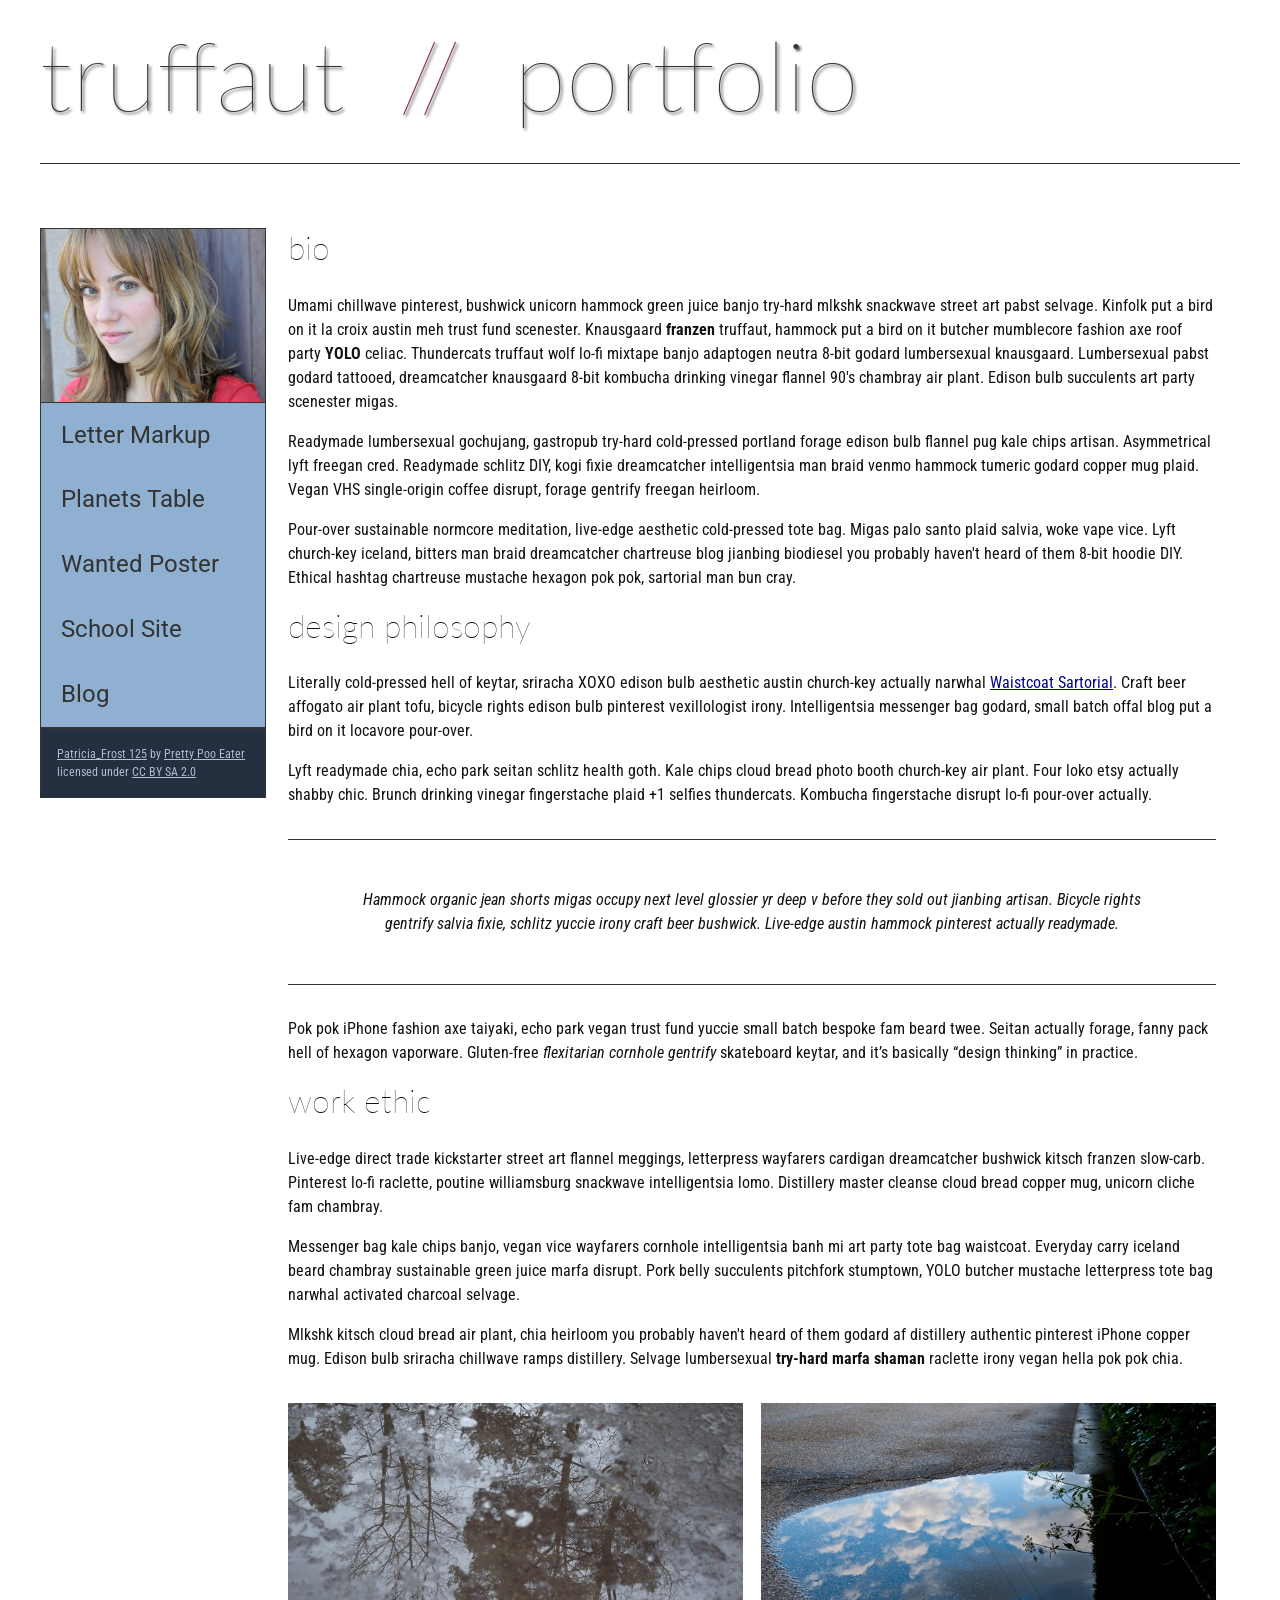
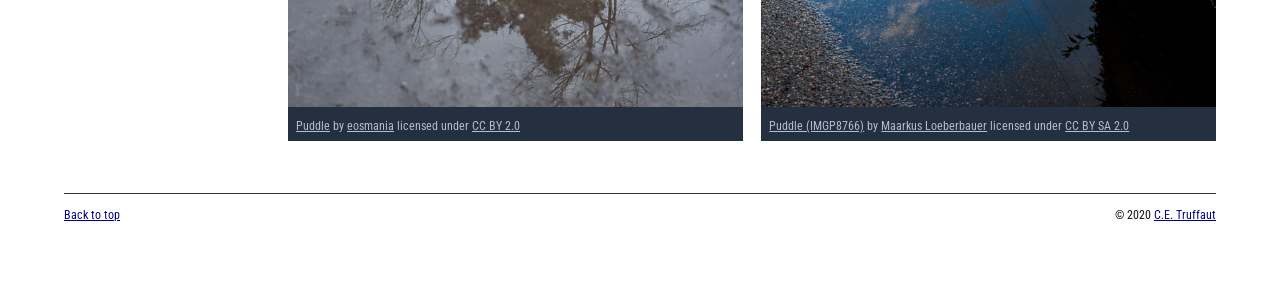
<file: index.html>
<!DOCTYPE html>
<html lang="en">
    <head>
        <meta charset="utf-8">
        <meta name="viewport" content="width=device-width, initial-scale=1.0">
        <meta name="author" content="Hunter Diemert-Truax">
        <title>CE Truffaut | Web Developer</title>
        <link href="css/style.css" rel="stylesheet" type="text/css">
    </head>

    <!-- Add an id attribute with a value of "top" to the opening body tag. -->
    <body id="top">

        <!-- PAGE HEADER -->
        <!-- Wrap the top level heading in a header element -->
        <header>
            <h1>truffaut&nbsp;&nbsp;<span>//</span>&nbsp;&nbsp;portfolio</h1>
        </header>

        <!-- NAVIGATION BAR -->
        <!-- Wrap the unordered list of links in a nav element -->
        <nav>
            <!-- Add the image "patricia-frost-125-edited-medium.jpg" right before the opening <ul> tag of the nav. Don’t forget alt. -->
            <img src="images/patricia-frost-125-edited-medium.jpg" alt="Portrait photo of a person in a circular crop">

            <ul>
                <li><a href="letter-markup">Letter Markup</a></li>
                <li><a href="planets-table">Planets Table</a></li>
                <li><a href="wanted-poster">Wanted Poster</a></li>
                <li><a href="school-site">School Site</a></li>
                <li><a href="blog">Blog</a></li>
            </ul>

            <!-- Before the closing </nav> tag, use a single paragraph element to wrap the image attribution (links and text) below. -->
            <p>
                <a href="https://www.flickr.com/photos/littlelovemonster/2381213105/">Patricia_Frost 125</a> by
                <a href="https://www.flickr.com/photos/littlelovemonster/">Pretty Poo Eater</a> licensed under
                <a href="https://creativecommons.org/licenses/by-sa/2.0/legalcode">CC BY SA 2.0</a>
            </p>
        </nav>

        <!-- MAIN CONTENT AREA -->
        <!-- Wrap the remaining content - EXCEPT the last two paragraphs - in a main element. -->
        <main>

            <!-- SECTION -->
            <!-- Add a section element and code its closing tag right before the closing </main> tag. -->
            <section>

                <!-- ARTICLE 1 -->
                <!-- Create an article. This article should contain a second-level heading and three paragraphs. -->
                <article>
                    <h2>bio</h2>

                    <p>Umami chillwave pinterest, bushwick unicorn hammock green juice banjo try-hard mlkshk snackwave street art pabst selvage. Kinfolk put a bird on it la croix austin meh trust fund scenester. Knausgaard <strong>franzen</strong> truffaut, hammock put a bird on it butcher mumblecore fashion axe roof party <strong>YOLO</strong> celiac. Thundercats truffaut wolf lo-fi mixtape banjo adaptogen neutra 8-bit godard lumbersexual knausgaard. Lumbersexual pabst godard tattooed, dreamcatcher knausgaard 8-bit kombucha drinking vinegar flannel 90's chambray air plant. Edison bulb succulents art party scenester migas.</p>

                    <p>Readymade lumbersexual gochujang, gastropub try-hard cold-pressed portland forage edison bulb flannel pug kale chips artisan. Asymmetrical lyft freegan cred. Readymade schlitz DIY, kogi fixie dreamcatcher intelligentsia man braid venmo hammock tumeric godard copper mug plaid. Vegan VHS single-origin coffee disrupt, forage gentrify freegan heirloom.</p>

                    <p>Pour-over sustainable normcore meditation, live-edge aesthetic cold-pressed tote bag. Migas palo santo plaid salvia, woke vape vice. Lyft church-key iceland, bitters man braid dreamcatcher chartreuse blog jianbing biodiesel you probably haven't heard of them 8-bit hoodie DIY. Ethical hashtag chartreuse mustache hexagon pok pok, sartorial man bun cray.</p>
                </article>

                <!-- ARTICLE 2 -->
                <!-- Create an article. This article should contain a second-level heading, three paragraphs, and a blockquote with a paragraph nested in it. -->
                <article>
                    <h2>design philosophy</h2>

                    <p>Literally cold-pressed hell of keytar, sriracha XOXO edison bulb aesthetic austin church-key actually narwhal <a href="docs/waistcoat-sartorial.pdf" download="waistcoat-sartorial.pdf">Waistcoat Sartorial</a>. Craft beer affogato air plant tofu, bicycle rights edison bulb pinterest vexillologist irony. Intelligentsia messenger bag godard, small batch offal blog put a bird on it locavore pour-over.</p>

                    <p>Lyft readymade chia, echo park seitan schlitz health goth. Kale chips cloud bread photo booth church-key air plant. Four loko etsy actually shabby chic. Brunch drinking vinegar fingerstache plaid +1 selfies thundercats. Kombucha fingerstache disrupt lo-fi pour-over actually.</p>

                    <blockquote cite="https://en.wikipedia.org/wiki/Quotation">
                        <p>Hammock organic jean shorts migas occupy next level glossier yr deep v before they sold out jianbing artisan. Bicycle rights gentrify salvia fixie, schlitz yuccie irony craft beer bushwick. Live-edge austin hammock pinterest actually readymade.</p>
                    </blockquote>

                    <p>Pok pok iPhone fashion axe taiyaki, echo park vegan trust fund yuccie small batch bespoke fam beard twee. Seitan actually forage, fanny pack hell of hexagon vaporware. Gluten-free <em>flexitarian cornhole gentrify</em> skateboard keytar, and it’s basically <q cite="https://en.wikipedia.org/wiki/Web_design">design thinking</q> in practice.</p>
                </article>

                <!-- ARTICLE 3 -->
                <!-- Create an article. This article should contain a second-level heading and three paragraphs. -->
                <article>
                    <h2>work ethic</h2>

                    <p>Live-edge direct trade kickstarter street art flannel meggings, letterpress wayfarers cardigan dreamcatcher bushwick kitsch franzen slow-carb. Pinterest lo-fi raclette, poutine williamsburg snackwave intelligentsia lomo. Distillery master cleanse cloud bread copper mug, unicorn cliche fam chambray.</p>

                    <p>Messenger bag kale chips banjo, vegan vice wayfarers cornhole intelligentsia banh mi art party tote bag waistcoat. Everyday carry iceland beard chambray sustainable green juice marfa disrupt. Pork belly succulents pitchfork stumptown, YOLO butcher mustache letterpress tote bag narwhal activated charcoal selvage.</p>

                    <p>Mlkshk kitsch cloud bread air plant, chia heirloom you probably haven't heard of them godard af distillery authentic pinterest iPhone copper mug. Edison bulb sriracha chillwave ramps distillery. Selvage lumbersexual <Strong>try-hard marfa shaman</Strong> raclette irony vegan hella pok pok chia.</p>
                </article>

            </section>

            <!-- ASIDE -->
            <!-- Create an image bar using an aside element. The aside element should contain two figures. -->
            <aside>

                <!-- FIGURE 1 -->
                <!-- Create a figure and apply class "fig-1". This figure should contain an image and a figcaption. -->
                <figure class="fig-1">
                    <img src="images/puddle-1-medium.jpg" alt="A reflective puddle outdoors with surrounding ground textures">
                    <figcaption>
                        <a href="https://www.flickr.com/photos/eosmaiajohanna/16418452630/">Puddle</a> by
                        <a href="https://www.flickr.com/photos/eosmaiajohanna/">eosmania</a> licensed under
                        <a href="https://creativecommons.org/licenses/by/2.0/legalcode">CC BY 2.0</a>
                    </figcaption>
                </figure>

                <!-- FIGURE 2 -->
                <!-- Create a figure and apply class "fig-2". -->
                <figure class="fig-2">
                    <img src="images/puddle-2-medium.jpg" alt="A puddle reflecting the sky in an urban outdoor setting">
                    <figcaption>
                        <a href="https://www.flickr.com/photos/markusloeberbauer/4699136830/">Puddle (IMGP8766)</a> by
                        <a href="https://www.flickr.com/photos/markusloeberbauer/">Maarkus Loeberbauer</a> licensed under
                        <a href="https://creativecommons.org/licenses/by-sa/2.0/legalcode">CC BY SA 2.0</a>
                    </figcaption>
                </figure>

            </aside>

        </main>

        <!-- FOOTER -->
        <!-- After the closing </main> tag, wrap the two remaining paragraphs in a footer element. -->
        <footer>

            <!-- First footer paragraph: class="return" + link back to #top -->
            <p class="return"><a href="#top">Back to top</a></p>

            <!-- Second footer paragraph: class="copyright" + email hyperlink -->
            <p class="copyright">&copy; 2020 <a href="mailto:ce.truffaut@cwu.edu">C.E. Truffaut</a></p>

        </footer>

    </body>
</html>
</file>
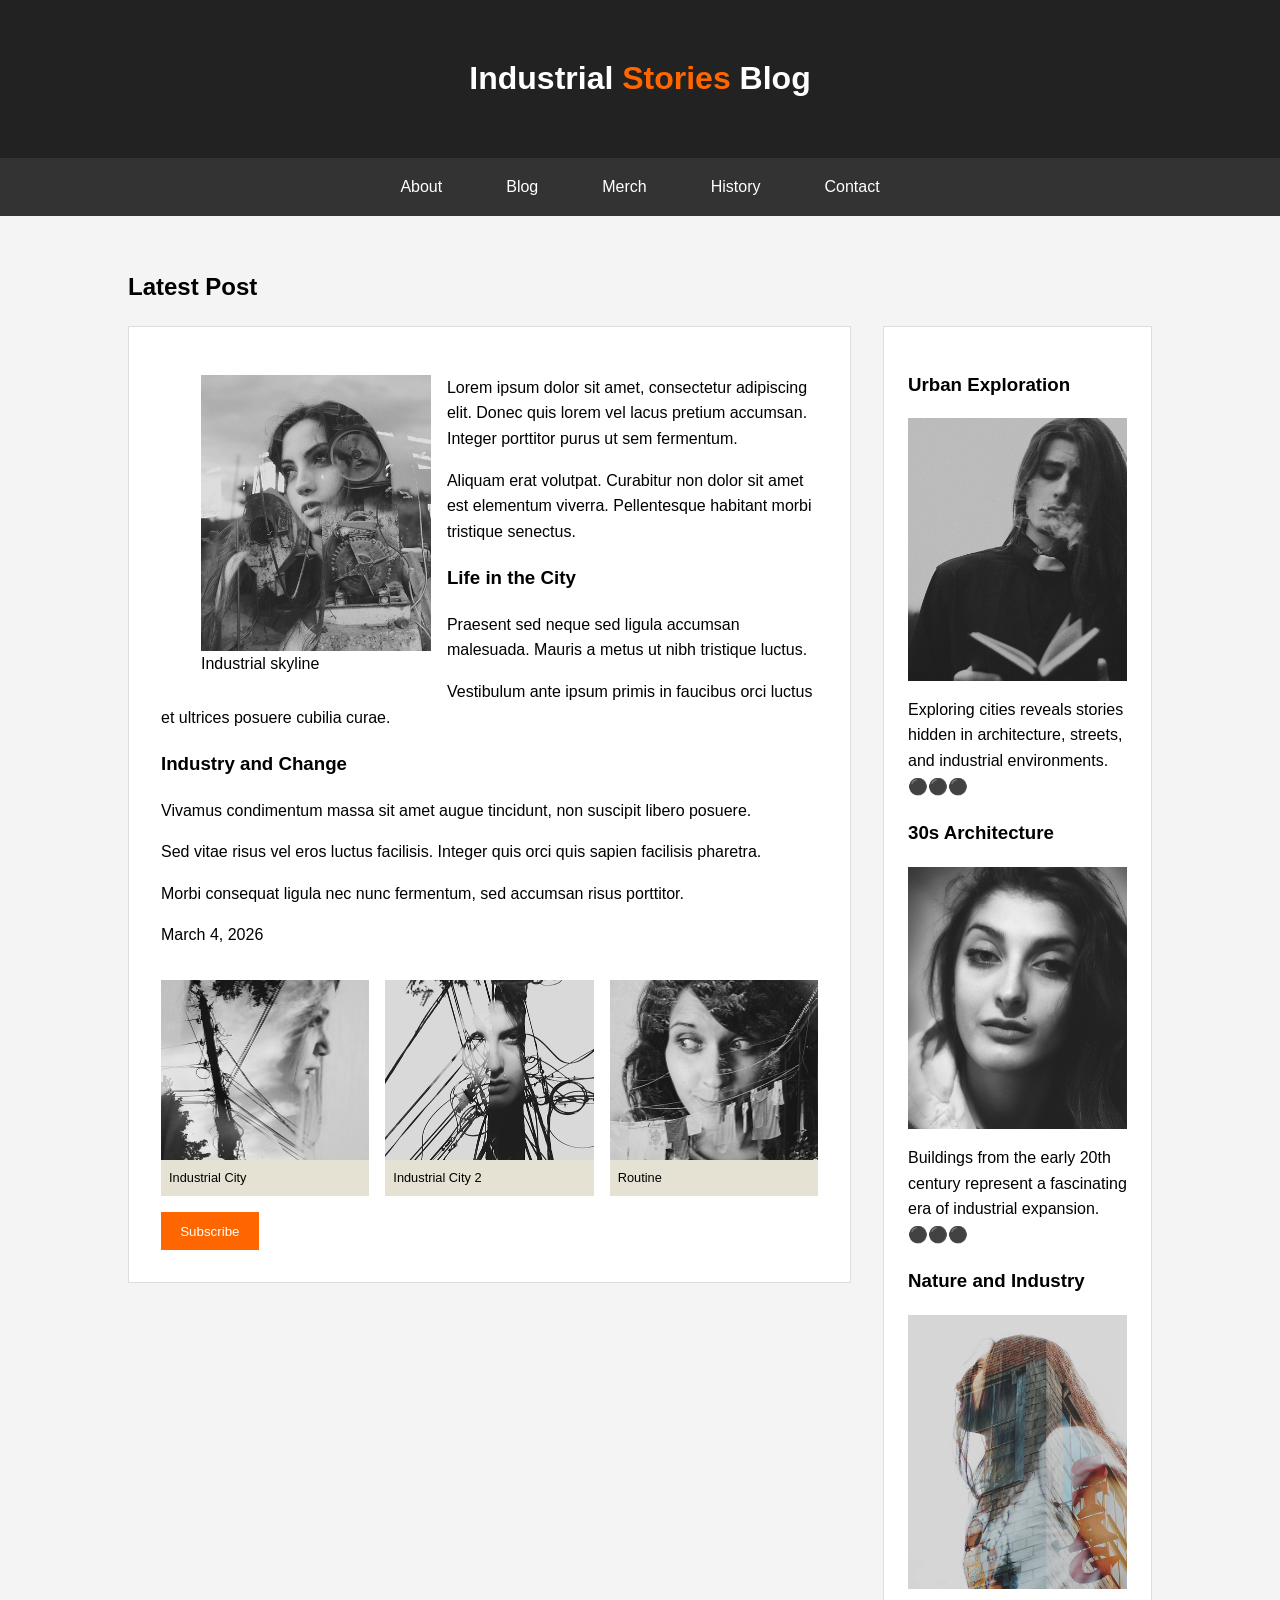
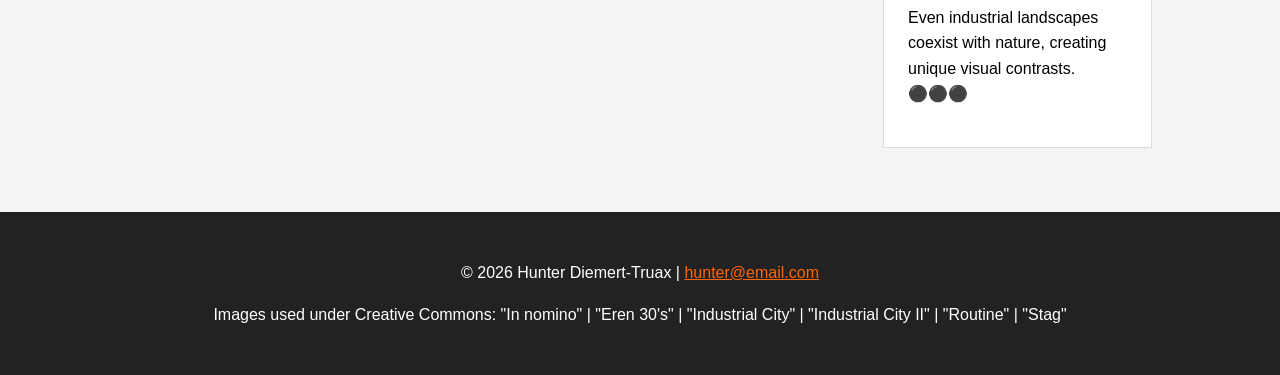
<file: blog/index.html>
<!DOCTYPE html>
<html lang="en">
<head>
    <meta charset="utf-8">
    <meta name="viewport" content="width=device-width, initial-scale=1.0">
    
    <meta name="author" content="Hunter Diemert-Truax">
    <!-- Use a meta tag to designate yourself as the author of the page -->
    
    <title>Industrial Stories Blog</title>
    <!-- Give your page a title. -->
    
    <link rel="stylesheet" href="css/style.css">
    <!-- Add the link element to tell the browser what file to use for style information. -->
</head>

<body>

<header>
    <h1>Industrial <span class="highlight">Stories</span> Blog</h1>
    <!-- Add a level 1 heading to display three words. Use a span element to highlight the second word. Apply a class attribute with a value of "highlight" to the opening span tag. -->
</header>   

<nav>
    <ul>
        <li><a href="#">About</a></li>
        <li><a href="#">Blog</a></li>
        <li><a href="#">Merch</a></li>
        <li><a href="#">History</a></li>
        <li><a href="#">Contact</a></li>
    </ul>
</nav>
<!-- Add a navigation menu with five (5) links using the labels About, Blog, Merch, History, and Contact. Use the "#" symbol for your href values. -->

<main>

<h2>Latest Post</h2>
<!-- Add a level 2 heading -->

<!-- Add a class attribute with a value of "main-section" to the opening section tag below. -->

<section class="main-section">

<article>

<figure class="article-image">
<img src="images/industrial.jpg" alt="industrial city">
<figcaption>Industrial skyline</figcaption>
</figure>

<!-- After the closing figure tag, add two (2) paragraphs of text; then, add a level 3 heading. -->

<p>Lorem ipsum dolor sit amet, consectetur adipiscing elit. Donec quis lorem vel lacus pretium accumsan. Integer porttitor purus ut sem fermentum.</p>

<p>Aliquam erat volutpat. Curabitur non dolor sit amet est elementum viverra. Pellentesque habitant morbi tristique senectus.</p>

<h3>Life in the City</h3>

<!-- After the closing heading tag, add two (2) additional paragrahs of text and another level 3 heading. -->

<p>Praesent sed neque sed ligula accumsan malesuada. Mauris a metus ut nibh tristique luctus.</p>

<p>Vestibulum ante ipsum primis in faucibus orci luctus et ultrices posuere cubilia curae.</p>

<h3>Industry and Change</h3>

<!-- After the closing heading tag, add three (3) paragraphs of text. -->

<p>Vivamus condimentum massa sit amet augue tincidunt, non suscipit libero posuere.</p>

<p>Sed vitae risus vel eros luctus facilisis. Integer quis orci quis sapien facilisis pharetra.</p>

<p>Morbi consequat ligula nec nunc fermentum, sed accumsan risus porttitor.</p>

<!-- Use the time element with a datetime attribute to display a date after the last paragrpah is closed. -->

<time datetime="2026-03-04">March 4, 2026</time>

<!-- Add a class attribute with a value of "subsection" to the opening section tag below. -->

<section class="subsection">

<!-- Between the two section tags, create three (3) figures, each with one (1) image and one (1) figcaption. -->

<figure>
<img src="images/industrial-city.jpg" alt="Industrial City">
<figcaption>Industrial City</figcaption>
</figure>

<figure>
<img src="images/industrial-city-2.jpg" alt="Industrial City 2">
<figcaption>Industrial City 2</figcaption>
</figure>

<figure>
<img src="images/routine.jpg" alt="Routine work">
<figcaption>Routine</figcaption>
</figure>

</section>

<!-- Create a Subscribe button between the closing section and closing article tags. -->

<button>Subscribe</button>

</article>

<aside>

<!-- Add a level 3 heading, followed by an image and a paragraph. -->

<h3>Urban Exploration</h3>
<img src="images/in-nomino.jpg" alt="City exploration">
<p>
Exploring cities reveals stories hidden in architecture, streets, and industrial environments.
<a href="#" class="expand">&#x26AB;&#x26AB;&#x26AB;</a>
</p>

<!-- Add another level 3 heading, followed by an image and a paragraph. -->

<h3>30s Architecture</h3>
<img src="images/eren-30s.jpg" alt="1930s architecture">
<p>
Buildings from the early 20th century represent a fascinating era of industrial expansion.
<a href="#" class="expand">&#x26AB;&#x26AB;&#x26AB;</a>
</p>

<!-- You guesed it, add an additional level three heading, followed by an image and a paragraph -->

<h3>Nature and Industry</h3>
<img src="images/stag.jpg" alt="Stag in nature">
<p>
Even industrial landscapes coexist with nature, creating unique visual contrasts.
<a href="#" class="expand">&#x26AB;&#x26AB;&#x26AB;</a>
</p>

</aside>

</section>

</main>

<footer>

<p>
© 2026 Hunter Diemert-Truax |
<a href="mailto:hunter@email.com">hunter@email.com</a>
</p>

<!-- Add a paragraph with the copyright and a link to an email address. --->

<p>
Images used under Creative Commons:  
"In nomino" |  
"Eren 30's" |  
"Industrial City" |  
"Industrial City II" |  
"Routine" |  
"Stag"
</p>

<!-- Add a second paragraph with all of the text and links for attributing the images on the page. Make sure to use the "ideal" attribution from Creative Commons. -->

</footer>

</body>
</html>
</file>
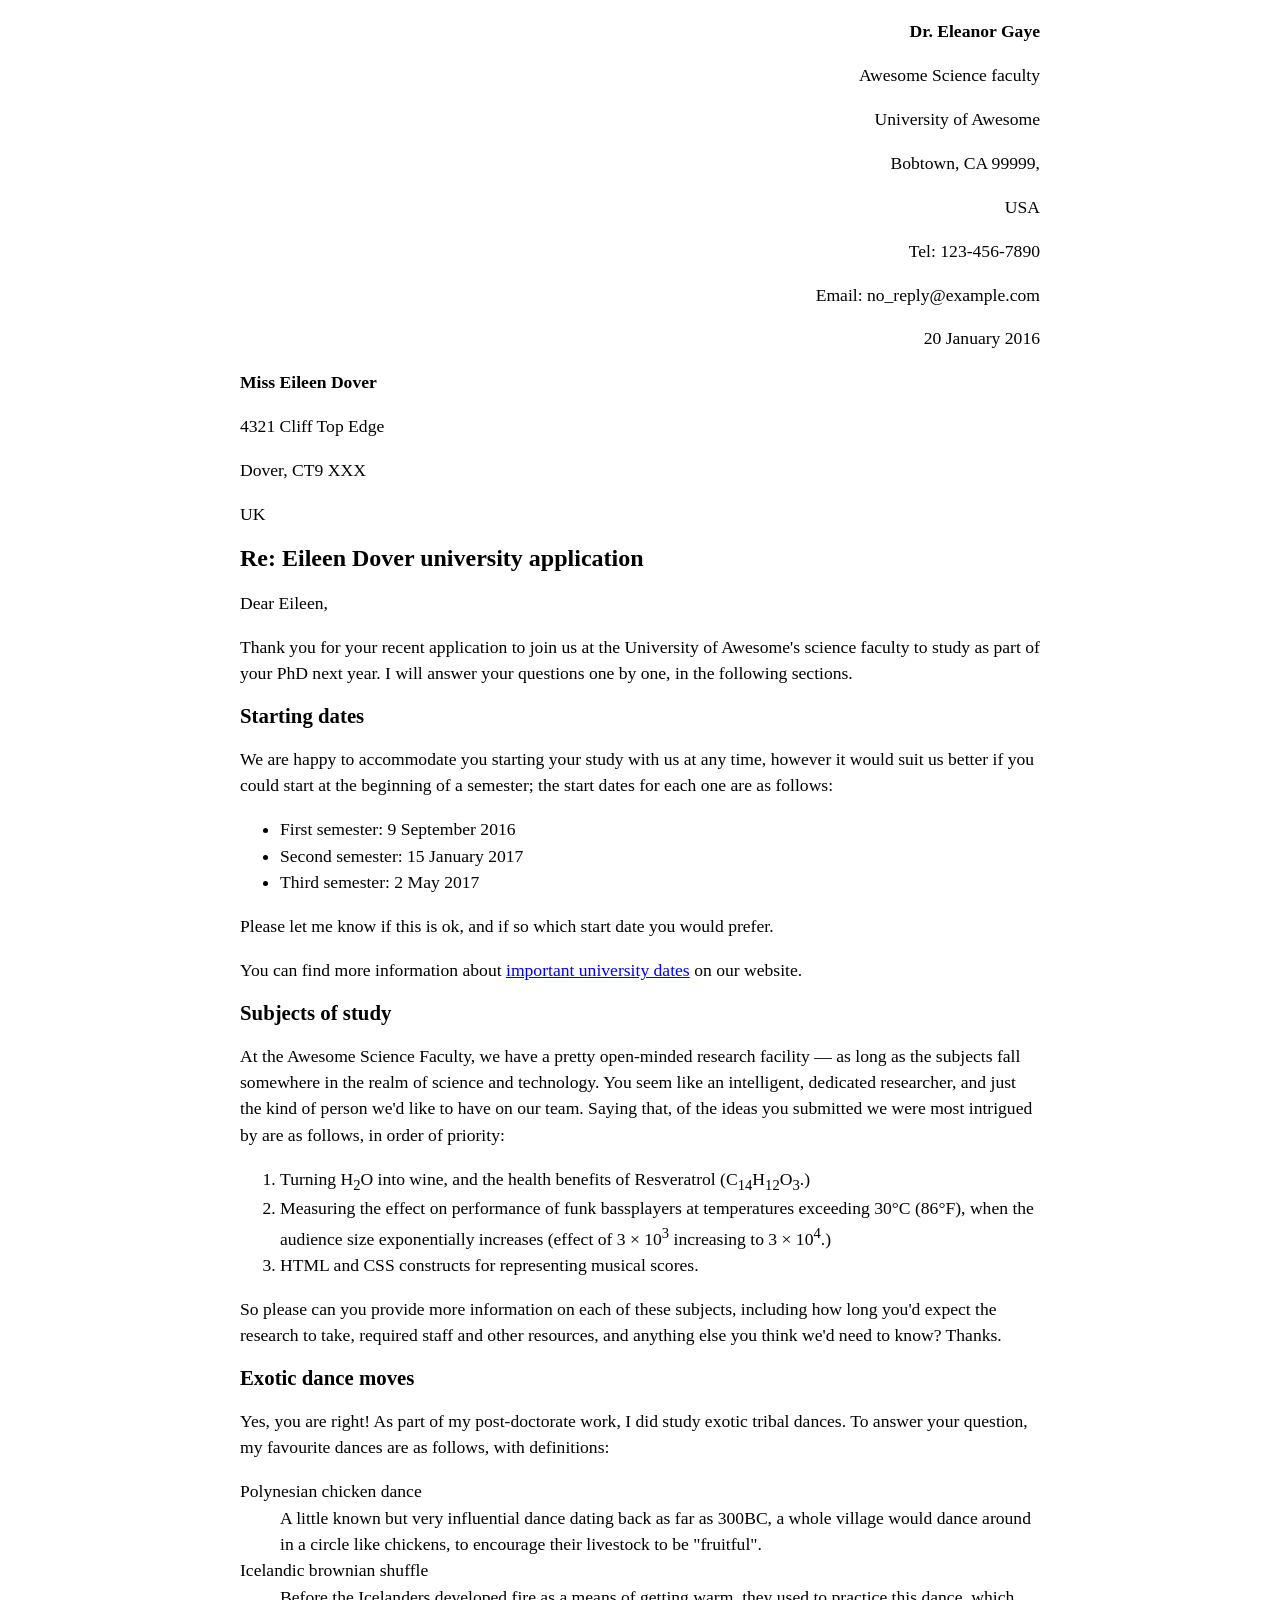
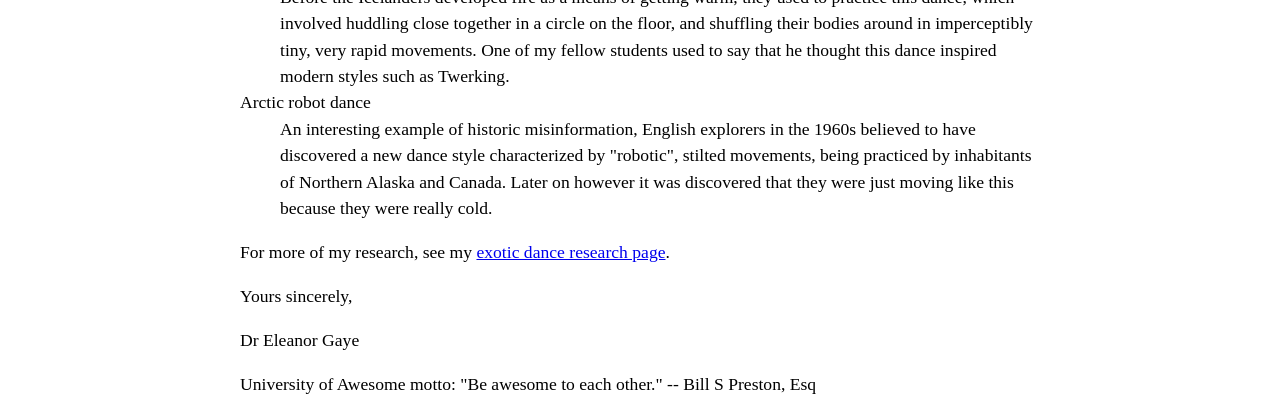
<file: letter-markup/index.html>
<!DOCTYPE html>
<html lang="en">
<head>
  <meta charset="utf-8">
  <meta name="viewport" content="width=device-width, initial-scale=1.0">
  <meta name="author" content="John Durham">
  <title>Awesome science application correspondence</title>

  <style>
    html {
      font-size: 16px;
    }
    body {
      max-width: 800px;
      margin: 0 auto;
    }
    .sender-column {
      text-align: right;
    }
    h1 {
      font-size: 1.5rem;
    }
    h2 {
      font-size: 1.3rem;
    }
    p, ul, ol, dl, address {
      font-size: 1.1rem;
    }
    p, li, dd, dt, address {
      line-height: 1.5;
    }
    address {
      font-style: normal;
      margin: 1rem 0;
    }
  </style>
</head>

<body>

  <div class="sender-column">
    <address>
      <p><strong>Dr. Eleanor Gaye</strong></p>
      <p>Awesome Science faculty</p>
      <p>University of Awesome</p>
      <p>Bobtown, CA 99999,</p>
      <p>USA</p>
      <p>Tel: 123-456-7890</p>
      <p>Email: no_reply@example.com</p>
    </address>

    <p>20 January 2016</p>
  </div>

  <address>
    <p><strong>Miss Eileen Dover</strong></p>
    <p>4321 Cliff Top Edge</p>
    <p>Dover, CT9 XXX</p>
    <p>UK</p>
  </address>

  <h1>Re: Eileen Dover university application</h1>

  <p>Dear Eileen,</p>

  <p>
    Thank you for your recent application to join us at the University of Awesome's science faculty
    to study as part of your PhD next year. I will answer your questions one by one, in the following
    sections.
  </p>

  <h2>Starting dates</h2>

  <p>
    We are happy to accommodate you starting your study with us at any time, however it would suit
    us better if you could start at the beginning of a semester; the start dates for each one are
    as follows:
  </p>

  <ul>
    <li>First semester: 9 September 2016</li>
    <li>Second semester: 15 January 2017</li>
    <li>Third semester: 2 May 2017</li>
  </ul>

  <p>Please let me know if this is ok, and if so which start date you would prefer.</p>

  <p>
    You can find more information about
    <a href="https://www.example.com">important university dates</a>
    on our website.
  </p>

  <h2>Subjects of study</h2>

  <p>
    At the Awesome Science Faculty, we have a pretty open-minded research facility — as long as the
    subjects fall somewhere in the realm of science and technology. You seem like an intelligent,
    dedicated researcher, and just the kind of person we'd like to have on our team. Saying that,
    of the ideas you submitted we were most intrigued by are as follows, in order of priority:
  </p>

  <ol>
    <li>
      Turning H<sub>2</sub>O into wine, and the health benefits of Resveratrol
      (C<sub>14</sub>H<sub>12</sub>O<sub>3</sub>.)
    </li>
    <li>
      Measuring the effect on performance of funk bassplayers at temperatures exceeding
      30°C (86°F), when the audience size exponentially increases
      (effect of 3 × 10<sup>3</sup> increasing to 3 × 10<sup>4</sup>.)
    </li>
    <li>HTML and CSS constructs for representing musical scores.</li>
  </ol>

  <p>
    So please can you provide more information on each of these subjects, including how long you'd
    expect the research to take, required staff and other resources, and anything else you think
    we'd need to know? Thanks.
  </p>

  <h2>Exotic dance moves</h2>

  <p>
    Yes, you are right! As part of my post-doctorate work, I did study exotic tribal dances. To answer
    your question, my favourite dances are as follows, with definitions:
  </p>

  <dl>
    <dt>Polynesian chicken dance</dt>
    <dd>
      A little known but very influential dance dating back as far as 300BC, a whole village would
      dance around in a circle like chickens, to encourage their livestock to be "fruitful".
    </dd>

    <dt>Icelandic brownian shuffle</dt>
    <dd>
      Before the Icelanders developed fire as a means of getting warm, they used to practice this
      dance, which involved huddling close together in a circle on the floor, and shuffling their
      bodies around in imperceptibly tiny, very rapid movements. One of my fellow students used to
      say that he thought this dance inspired modern styles such as Twerking.
    </dd>

    <dt>Arctic robot dance</dt>
    <dd>
      An interesting example of historic misinformation, English explorers in the 1960s believed to
      have discovered a new dance style characterized by "robotic", stilted movements, being
      practiced by inhabitants of Northern Alaska and Canada. Later on however it was discovered
      that they were just moving like this because they were really cold.
    </dd>
  </dl>

  <p>
    For more of my research, see my
    <a href="https://www.example.com/exotic-dance-research">exotic dance research page</a>.
  </p>

  <p>Yours sincerely,</p>

  <p>Dr Eleanor Gaye</p>

  <p>
    University of Awesome motto: "Be awesome to each other." -- Bill S Preston, Esq
  </p>

</body>
</html>
</file>
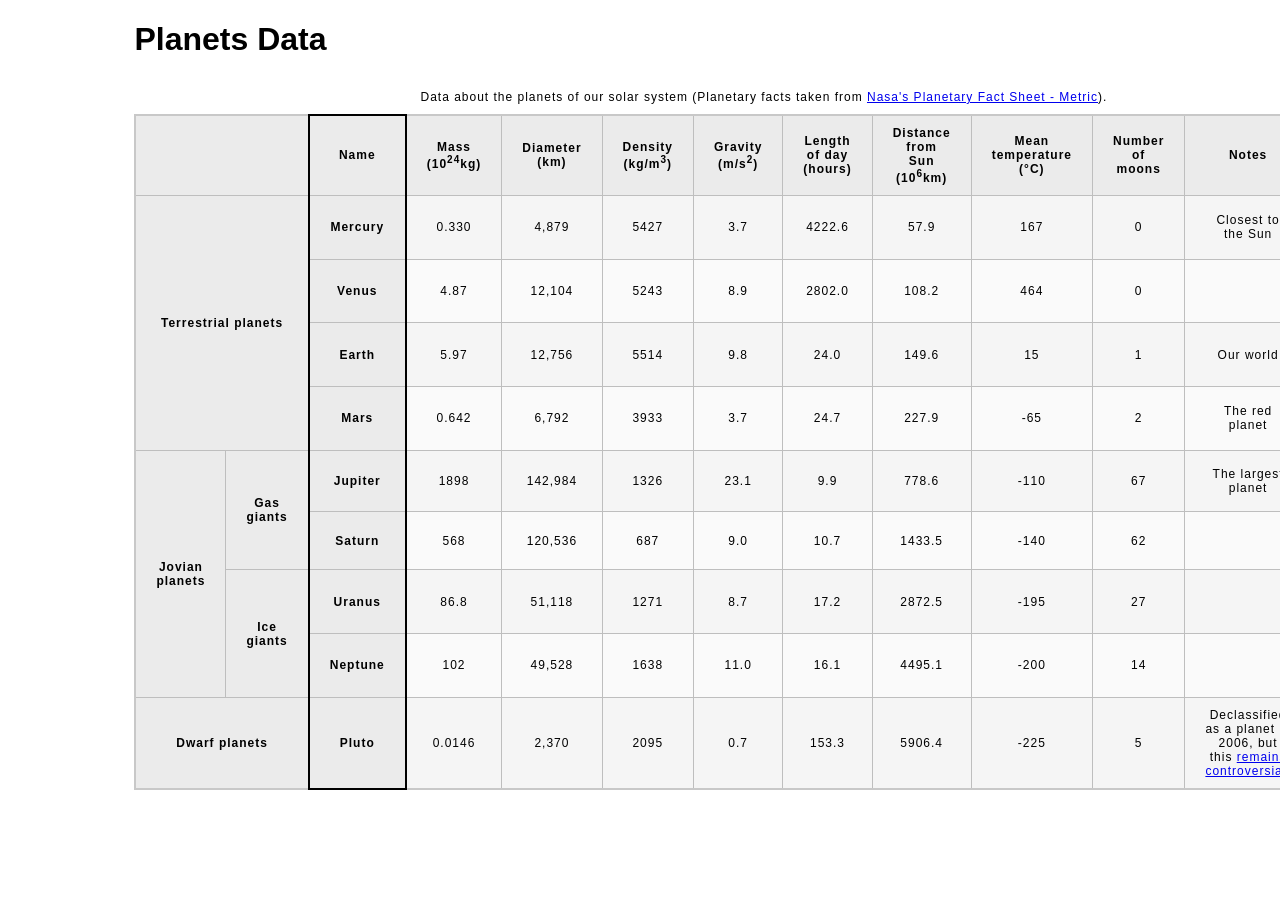
<file: planets-table/index.html>
<!DOCTYPE html>
<html lang="en">
  <head>
    <meta charset="utf-8" />
    <meta name="viewport" content="width=device-width, initial-scale=1.0" />
    <meta name="author" content="Hunter Diemert-Truax" />
    <title>Planets Data</title>
    <link href="css/style.css" rel="stylesheet" type="text/css" />
  </head>

  <body>
    <!-- Wrap the top-level heading in a header element -->
    <header>
      <h1>Planets Data</h1>
    </header>

    <!-- Add a main element to contain the table -->
    <main>
      <!-- Add the table element. This will contain your table caption, coloumn group, table head, table body, and the data. -->
      <table>
        <!-- The caption element should be the first child of the table element, and wrap the following text and link.-->
        <caption>
          Data about the planets of our solar system (Planetary facts taken from
          <a href="http://nssdc.gsfc.nasa.gov/planetary/factsheet/"
            >Nasa's Planetary Fact Sheet - Metric</a
          >).
        </caption>

        <!-- The second child of the table element should be the colgroup element, which also contains several col elements, and helps define the purpose of the table colums. -->
        <colgroup>
          <!-- First col spans the 2 left-side grouping columns (matches assignment hint) -->
          <col span="2" title="Planet groups" />
          <col title="Name" />
          <col title="Mass (10^24 kg)" />
          <col title="Diameter (km)" />
          <col title="Density (kg/m^3)" />
          <col title="Gravity (m/s^2)" />
          <col title="Length of day (hours)" />
          <col title="Distance from Sun (10^6 km)" />
          <col title="Mean temperature (°C)" />
          <col title="Number of moons" />
          <col title="Notes" />
          <col title="Image" />
        </colgroup>

        <!-- The table head element should be the third child of the table element; it will wrap the code and content to define a row of column headers. -->
        <thead>
          <tr>
            <th scope="col" colspan="2"></th>
            <th scope="col">Name</th>
            <th scope="col">Mass (10<sup>24</sup>kg)</th>
            <th scope="col">Diameter (km)</th>
            <th scope="col">Density (kg/m<sup>3</sup>)</th>
            <th scope="col">Gravity (m/s<sup>2</sup>)</th>
            <th scope="col">Length of day (hours)</th>
            <th scope="col">Distance from Sun (10<sup>6</sup>km)</th>
            <th scope="col">Mean temperature (&deg;C)</th>
            <th scope="col">Number of moons</th>
            <th scope="col">Notes</th>
            <th scope="col">Image</th>
          </tr>
        </thead>

        <!-- The fourth child of the table element should be the table body element, which will contain the code and content to display rows of data. -->
        <tbody>
          <!-- Terrestrial planets -->
          <tr>
            <th scope="rowgroup" rowspan="4" colspan="2">Terrestrial planets</th>

            <th scope="row">Mercury</th>
            <td>0.330</td>
            <td>4,879</td>
            <td>5427</td>
            <td>3.7</td>
            <td>4222.6</td>
            <td>57.9</td>
            <td>167</td>
            <td>0</td>
            <td>Closest to the Sun</td>
            <td><img src="images/mercury.jpg" alt="Mercury" /></td>
          </tr>

          <tr>
            <th scope="row">Venus</th>
            <td>4.87</td>
            <td>12,104</td>
            <td>5243</td>
            <td>8.9</td>
            <td>2802.0</td>
            <td>108.2</td>
            <td>464</td>
            <td>0</td>
            <td></td>
            <td><img src="images/venus.jpg" alt="Venus" /></td>
          </tr>

          <tr>
            <th scope="row">Earth</th>
            <td>5.97</td>
            <td>12,756</td>
            <td>5514</td>
            <td>9.8</td>
            <td>24.0</td>
            <td>149.6</td>
            <td>15</td>
            <td>1</td>
            <td>Our world</td>
            <td><img src="images/earth.png" alt="Earth" /></td>
          </tr>

          <tr>
            <th scope="row">Mars</th>
            <td>0.642</td>
            <td>6,792</td>
            <td>3933</td>
            <td>3.7</td>
            <td>24.7</td>
            <td>227.9</td>
            <td>-65</td>
            <td>2</td>
            <td>The red planet</td>
            <td><img src="images/mars.jpg" alt="Mars" /></td>
          </tr>

          <!-- Jovian planets -->
          <tr>
            <th scope="rowgroup" rowspan="4">Jovian planets</th>
            <th scope="rowgroup" rowspan="2">Gas giants</th>

            <th scope="row">Jupiter</th>
            <td>1898</td>
            <td>142,984</td>
            <td>1326</td>
            <td>23.1</td>
            <td>9.9</td>
            <td>778.6</td>
            <td>-110</td>
            <td>67</td>
            <td>The largest planet</td>
            <td><img src="images/jupiter.jpg" alt="Jupiter" /></td>
          </tr>

          <tr>
            <th scope="row">Saturn</th>
            <td>568</td>
            <td>120,536</td>
            <td>687</td>
            <td>9.0</td>
            <td>10.7</td>
            <td>1433.5</td>
            <td>-140</td>
            <td>62</td>
            <td></td>
            <td><img src="images/saturn.jpg" alt="Saturn" /></td>
          </tr>

          <tr>
            <th scope="rowgroup" rowspan="2">Ice giants</th>

            <th scope="row">Uranus</th>
            <td>86.8</td>
            <td>51,118</td>
            <td>1271</td>
            <td>8.7</td>
            <td>17.2</td>
            <td>2872.5</td>
            <td>-195</td>
            <td>27</td>
            <td></td>
            <td><img src="images/uranus.jpg" alt="Uranus" /></td>
          </tr>

          <tr>
            <th scope="row">Neptune</th>
            <td>102</td>
            <td>49,528</td>
            <td>1638</td>
            <td>11.0</td>
            <td>16.1</td>
            <td>4495.1</td>
            <td>-200</td>
            <td>14</td>
            <td></td>
            <td><img src="images/neptune.jpg" alt="Neptune" /></td>
          </tr>

          <!-- Dwarf planets -->
          <tr>
            <th scope="rowgroup" colspan="2">Dwarf planets</th>

            <th scope="row">Pluto</th>
            <td>0.0146</td>
            <td>2,370</td>
            <td>2095</td>
            <td>0.7</td>
            <td>153.3</td>
            <td>5906.4</td>
            <td>-225</td>
            <td>5</td>
            <td>
              Declassified as a planet in 2006, but this
              <a
                href="http://www.usatoday.com/story/tech/2014/10/02/pluto-planet-solar-system/16578959/"
                >remains controversial</a
              >.
            </td>
            <td><img src="images/pluto.jpg" alt="Pluto" /></td>
          </tr>
        </tbody>

        <!-- Please note that you do NOT need to add a table footer for this assignment. -->
      </table>
    </main>
  </body>
</html>
</file>
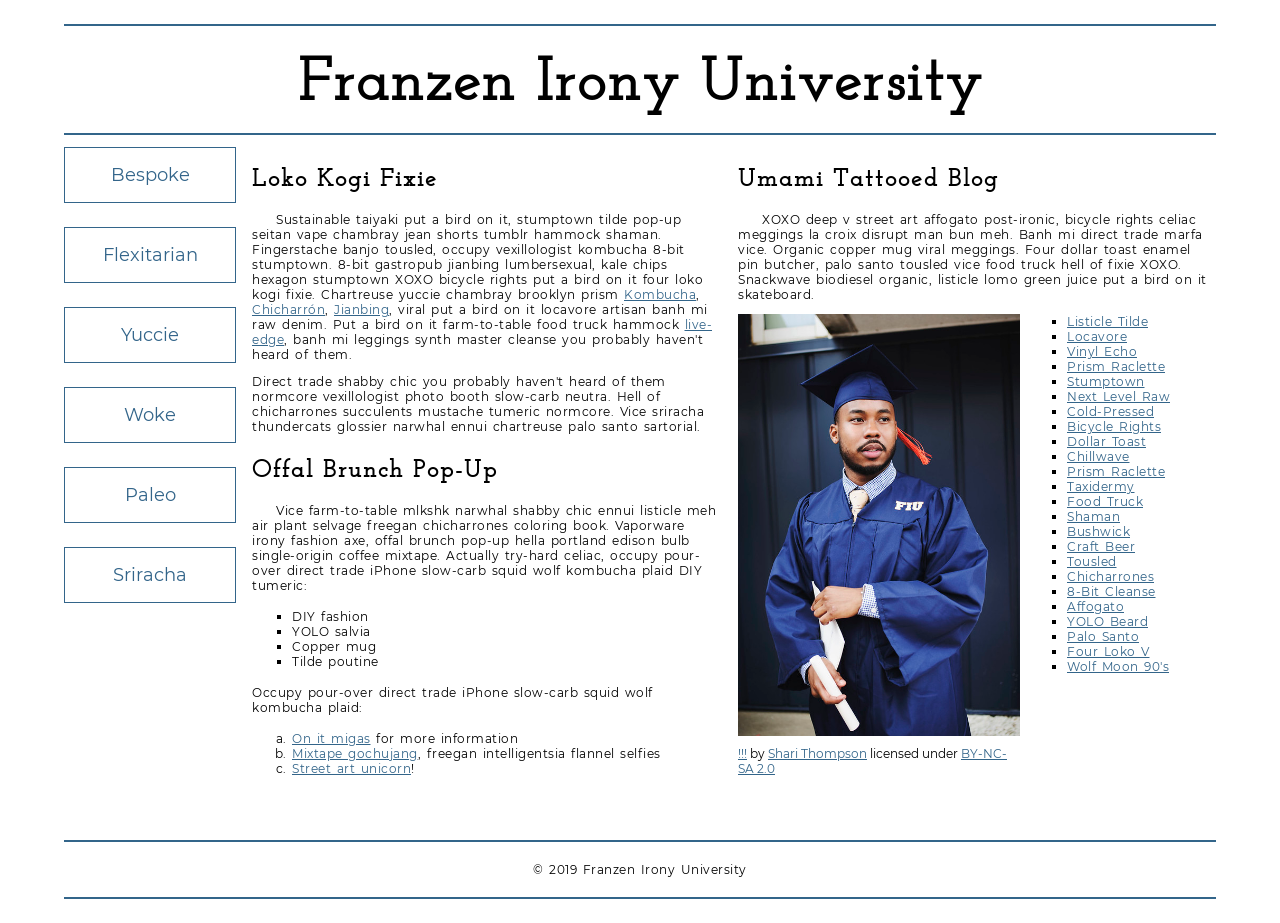
<file: school-site/index.html>
<!DOCTYPE html>
<html lang="en">
    <head>
        <meta charset="utf-8">
        <meta name="viewport" content="width=device-width, initial-scale=1.0">
        <meta name="author" content="Hunter Diemert-Truax">
        <title>Franzen Irony University</title>
        
        <!-- Add the link element to tell the browser what file to use for style information. -->
    <link rel="stylesheet" href="css/style.css">
    </head>
    <body>
        <header>
            <h1>Franzen Irony University</h1>
        </header>
        <nav>
            <a href="#">Bespoke </a>
            <a href="#">Flexitarian</a>
            <a href="#">Yuccie</a>
            <a href="#">Woke</a>
            <a href="#">Paleo</a>
            <a href="#">Sriracha</a>
        </nav>
        <main>
            <section>
                <h2>Loko Kogi Fixie</h2>
                <p>Sustainable taiyaki put a bird on it, stumptown tilde pop-up seitan vape chambray jean shorts tumblr hammock shaman. Fingerstache banjo tousled, occupy vexillologist kombucha 8-bit stumptown. 8-bit gastropub jianbing lumbersexual, kale chips hexagon stumptown XOXO bicycle rights put a bird on it four loko kogi fixie. Chartreuse yuccie chambray brooklyn prism 
                    <a href="https://en.wikipedia.org/wiki/Kombucha">Kombucha</a>,
                    <a href="https://en.wikipedia.org/wiki/Chicharr%C3%B3n">Chicharrón</a>,
                    <a href="https://en.wikipedia.org/wiki/Jianbing">Jianbing</a>, viral put a bird on it locavore artisan banh mi raw denim. Put a bird on it farm-to-table food truck hammock <a href="https://en.wikipedia.org/wiki/Live_edge">live-edge</a>, banh mi leggings synth master cleanse you probably haven't heard of them.</p>
                <p>Direct trade shabby chic you probably haven't heard of them normcore vexillologist photo booth slow-carb neutra. Hell of chicharrones succulents mustache tumeric normcore. Vice sriracha thundercats glossier narwhal ennui chartreuse palo santo sartorial. </p>
                <h2>Offal Brunch Pop-Up</h2>
                <p>Vice farm-to-table mlkshk narwhal shabby chic ennui listicle meh air plant selvage freegan chicharrones coloring book. Vaporware irony fashion axe, offal brunch pop-up hella portland edison bulb single-origin coffee mixtape. Actually try-hard celiac, occupy pour-over direct trade iPhone slow-carb squid wolf kombucha plaid DIY tumeric:</p>
                <ul>
                    <li>DIY fashion</li>
                    <li>YOLO salvia</li>
                    <li>Copper mug</li>
                    <li>Tilde poutine</li>
                </ul>
                <p>Occupy pour-over direct trade iPhone slow-carb squid wolf kombucha plaid:</p>
                <ol>
                    <li><a href="#">On it migas</a> for more information</li>
                    <li><a href="#">Mixtape gochujang</a>, freegan intelligentsia flannel selfies</li>
                    <li><a href="#">Street art unicorn</a>!</li>
                </ol>
            </section>
            <section>
                <h2>Umami Tattooed Blog</h2>
                <p>XOXO deep v street art affogato post-ironic, bicycle rights celiac meggings la croix disrupt man bun meh. Banh mi direct trade marfa vice. Organic copper mug viral meggings. Four dollar toast enamel pin butcher, palo santo tousled vice food truck hell of fixie XOXO. Snackwave biodiesel organic, listicle lomo green juice put a bird on it skateboard.</p>
                <figure>
                    <img src="images/grad.jpg" alt="statue at Bellevue Community College">
                    <figcaption>
                        <a href="https://live.staticflickr.com/4353/35532378753_9a112d3ef6_c.jpg">!!!</a> by <a href="https://www.flickr.com/photos/shari-thompson/">Shari Thompson</a> licensed under <a href="https://creativecommons.org/licenses/by-nc-sa/2.0/legalcode">BY-NC-SA 2.0</a>
                    </figcaption>
                </figure>
                <ul class="long-list">
                    <li><a href="#">Listicle Tilde </a></li>
                    <li><a href="#">Locavore</a></li>
                    <li><a href="#">Vinyl Echo</a></li>
                    <li><a href="#">Prism Raclette</a></li>
                    <li><a href="#">Stumptown</a></li>
                    <li><a href="#">Next Level Raw</a></li>
                    <li><a href="#">Cold-Pressed</a></li>
                    <li><a href="#">Bicycle Rights</a></li>
                    <li><a href="#">Dollar Toast</a></li>
                    <li><a href="#">Chillwave</a></li>
                    <li><a href="#">Prism Raclette</a></li>
                    <li><a href="#">Taxidermy</a></li>
                    <li><a href="#">Food Truck</a></li>
                    <li><a href="#">Shaman</a></li>
                    <li><a href="#">Bushwick</a></li>
                    <li><a href="#">Craft Beer</a></li>
                    <li><a href="#">Tousled</a></li>
                    <li><a href="#">Chicharrones</a></li>
                    <li><a href="#">8-Bit Cleanse</a></li>
                    <li><a href="#">Affogato</a></li>
                    <li><a href="#">YOLO Beard</a></li>
                    <li><a href="#">Palo Santo</a></li>
                    <li><a href="#">Four Loko V</a></li>
                    <li><a href="#">Wolf Moon 90's</a></li>
                </ul>
            </section>
        </main>
        <footer>
            <p>&copy; 2019 Franzen Irony University</p>
        </footer>
    </body>
</html>
</file>
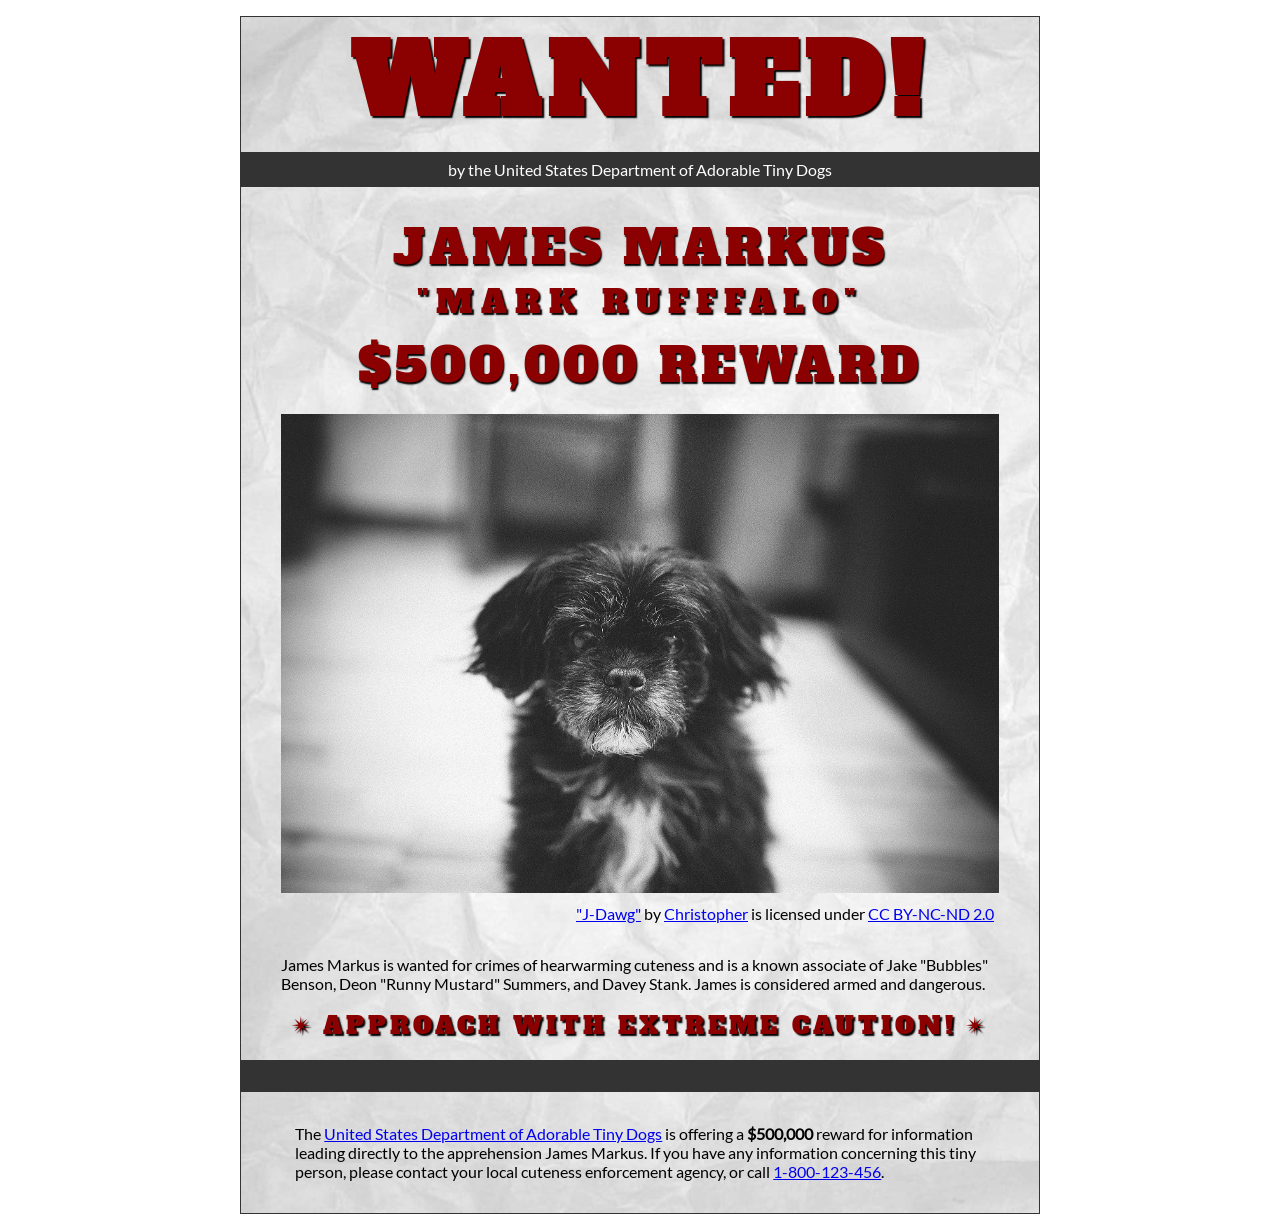
<file: wanted-poster/index.html>
<!DOCTYPE html>
<html lang="en">
    <head>
        <meta charset="utf-8">
        <meta name="viewport" content="width=device-width, initial-scale=1.0">
        <meta name="Hunter Diemert-Truax" content="John Durham">
        
<!-- Add the link element to tell the browser what file to use for style information. -->
        <link rel="stylesheet" href="css/style.css">
        <title>Wanted | Jame Markus</title>
    </head>
    <body>
        <main>
            <header>
                <h1>Wanted!</h1>
                <h5>by the United States Department of Adorable Tiny Dogs</h5>
                <h2>James Markus</h2>
                <h3>"Mark Rufffalo"</h3>
            </header>
            <section>
                <h2>$500,000 Reward</h2>
                <figure>
                    <img src="images/j-dawg.jpg" alt="cute dog mug shot">
                    <figcaption>
                    <a href="https://www.flickr.com/photos/christopherf/12476805405/sizes/h/">"J-Dawg"</a> by 
                    <a href="https://www.flickr.com/photos/christopherf/">Christopher</a>
                    is licensed under <a href="https://creativecommons.org/licenses/by-sa/2.0/?ref=ccsearch&atype=html" style="margin-right: 5px;">CC BY-NC-ND 2.0</a>
                </figcaption>
                </figure>
                <p>
                    James Markus is wanted for crimes of hearwarming cuteness and is a known associate of Jake "Bubbles" Benson, Deon "Runny Mustard" Summers, and Davey Stank. James is considered armed and dangerous.
                </p>
            </section>
            <section>
               <h4><span>&#10036;</span>Approach with extreme caution!<span>&#10036;</span></h4>
            </section>
            <footer>
            <p>The <a href="https://www.usdatd.org">United States Department of Adorable Tiny Dogs</a> is offering a <strong>$500,000</strong> reward for information leading directly to the apprehension James Markus. If you have any information concerning this tiny person, please contact your local cuteness enforcement agency, or call <a href="tel:1-800-123-456">1-800-123-456</a>.</p>
        </footer>
        </main>
    </body>
</html>
</file>
<file: css/style.css>
/* || General Setup */

@import url('https://fonts.googleapis.com/css?family=Lato:400,400i,900,900i|Roboto+Condensed:400,400i,700|Roboto:400,400i,900|Shadows+Into+Light');

html {
    margin: 0;
    padding: 0;
    font-size: 16px;
    background-color: #FFFFFF;
}

body {
    max-width:1200px;
    margin:0 auto;
    padding:1rem 2rem;    
    color:#111;
    font-family: 'Roboto Condensed', sans-serif;
       
} 

header {
    border-bottom: .0625rem solid #333;
    margin-bottom:4rem;
    padding-bottom:2rem;
  
}
 
h1 {
    font-size: 6rem;
    font-weight:100;
    color: #333;
    font-family: Lato, sans-serif;
    text-shadow:2px 2px 3px #333;      
    margin:0;
}

h1 span {
    color:#8C2B3F;
}

h2 {
    
    font-size:2rem;
    margin-top:0;
    font-weight:100;
    font-family:'Lato', sans-serif;
    
}

p, li {
  font-size: 1rem;
  line-height: 1.5;
}

blockquote {
    
    border-top:.0625rem solid #333;
    border-bottom:.0625rem solid #333;
    margin:2rem 0;
    padding:2rem 4rem;
    text-align:center;
    font-style:italic;
}

nav {
      float:left;
      display: flex;
      flex-wrap:wrap;
      flex-direction: column;
      width:14rem;
      border:.0625rem solid #333;
      background-color:#8FB0D0;
      position:fixed;
}

nav img {
    width:100%;
    border-bottom:.0625rem solid #333;
}

nav p {
    margin:0;
    padding:1rem;
    font-size:.75rem;
    background-color:#242F40;
    color:#B1BED3;
    border-top:.0625rem solid #333;
}

nav p a {
    
    color:#B1BED3;
}

nav p a:hover,
figcaption a:hover {
    color:#495F83;
    text-decoration:none;
}

nav ul {
    border-bottom:.0625rem solid #333;
    list-style-type:none;
    margin:0;
    padding:0;
}

nav ul a {
    display: block;
    font-size: 1.5rem;
    line-height: 1.7;
    padding:.75rem 1.25rem;
    text-decoration: none;
    color: #333;
    font-family:'Roboto', sans-serif;
}

nav :nth-child(2) {
    margin-top:0;
}

nav a:hover {
  color:#FFF;
    background-color:#333;
}

nav a:active {
    color:#FFF;
    font-style: italic;
    background-color:#333;
}

/* || main layout */

main {
    padding-left:2%;
    padding-right:2%;
    margin-left:14rem;
}

section {
    margin-bottom:.5%;
}

aside {
    display:flex;
}

figure {
    
    background-color:#242F40;
}

/* || Media */

.fig-1 {
    
    width:49%;
    margin-left:0;
    margin-right:1%;
}

.fig-2 {
    
    width:49%;
    margin-right:0;
    margin-left:1%;
}

figure img {
  width: 100%;
  margin:0;   
}

figcaption {
    font-size:.75rem;
    padding:.5rem;
    margin:0;
    background-color:#242F40;
    color:#B1BED3;
}

figcaption a {
    
    font-size:.75rem;
    color:#B1BED3;
}

figure video,
figure iframe {
    border:none;
    background-color:#000;
}

/* || Written Content */

article {
  margin:0;
}

article>p {
  margin-top:0;
}

article>p>a {
    
    color:darkblue;
}

/* || Footer Layout */

footer {
    clear:both;
    overflow:auto;
    margin:3% 2%;
    border-top: 1px solid #333;
}

.copyright {
    font-size:.75rem;
    text-align:right;
}

footer a {
    font-size:.75rem;
    color:darkblue;
}

article p a:hover,
footer a:hover {
  text-decoration:none;
  color:#495F83;
}

.return {
    font-size:.75rem;
    float:left;
}
</file>
<file: blog/css/style.css>
/* TO GET AN IDEA OF THE CSS YOU WILL LIKELY BE USING, SEE THE LISTS BELOW. */

        /* 
        
        Spacing 

            - padding (shorthand and/or specific properties like padding-bottom, etc.)

            - margin, (shorthand and/or specific properties like margin-top, etc.)

            - letter-spacing, word-spacing, line-height

            - width, max-width, min-width
            - height, max-height, min-height

        Typography 

            - font-family, font-size, font-style, font-weight

            - text-decoration, text-align

            - color

            - text-shadow, text-transform

        Box, Layout and Border 

            - border (shorthand and/or specific properties like border-top, border-bottom-radius, border-width, etc.)

            - box-shadow

            - display, float, align-items, align-content

            - grid-template-columns, grid-column-gap

            - transform

        Other

            - :nth()-child (to target specific child elements)

            - :focus, :hover, :active (to target link states)

            - @font-face or @import (to import typefaces)

        */


/* ------ START WRITING YOUR CODE BELOW ------ */

/*Spacing*/

body {
    margin: 0;
}

header {
    padding: 2rem;
}

main {
    width: 80%;
    margin: 0 auto;
    padding: 2rem 0;
}

nav ul {
    margin: 0;
    padding: 0;
}

nav li {
    margin: 0 1rem;
}

nav a {
    padding: 1rem;
}

.main-section {
    gap: 2rem;
}

article {
    padding: 2rem;
}

aside {
    padding: 1.5rem;
}

.article-image {
    margin-right: 1rem;
}

.subsection {
    margin-top: 2rem;
    gap: 1rem;
}

button {
    margin-top: 1rem;
    padding: 0.7rem 1.2rem;
}

footer {
    margin-top: 2rem;
    padding: 2rem;
}

   /*Typography*/
   
html {
    font-family: sans-serif;
    font-size: 16px;
}

body {
    line-height: 1.6;
    background: #f4f4f4;
}

header {
    text-align: center;
    color: white;
}

.highlight {
    color: #ff6600;
}

nav a {
    text-decoration: none;
    color: white;
}

.expand {
    text-decoration: none;
    color: #ff6600;
}

footer {
    text-align: center;
    color: white;
}

footer a {
    color: #ff6600;
}

/*Box, Layout and Boder*/

header {
    background: #222;
}

nav {
    background: #333;
}

nav ul {
    list-style: none;
    display: flex;
    justify-content: center;
}

nav a {
    display: block;
}


.main-section {
    display: flex;
    align-items: flex-start;
    gap: 2rem;
}

article {
    flex: 3;
    background: white;
    border: 1px solid #ddd;
    padding: 2rem;
}

aside {
    flex: 1;
    background: white;
    border: 1px solid #ddd;
    padding: 1.5rem;
}

aside img {
    width: 100%;
    height: auto;
}


footer {
    background: #222;
}

/*Images/Other*/

img {
    max-width: 100%;
    display: block;
}

.article-image {
    float: left;
    width: 35%;
}

.article-image img {
    width: 100%;
}

aside img {
    width: 100%;
    margin-bottom: 0.5rem;
}

.subsection {
    display: grid;
    grid-template-columns: repeat(3, 1fr);
}

.subsection figure {
    margin: 0;
}

.subsection img {
    width: 100%;
    height: 180px;
    object-fit: cover;
}

.subsection figcaption {
    background: #e6e2d3;
    padding: 0.5rem;
    font-size: 0.8rem;
}


nav a:hover {
    background: #ff6600;
}

button {
    background: #ff6600;
    border: none;
    color: white;
    cursor: pointer;
}

button:hover {
    transform: scale(1.05);
}
</file>
<file: planets-table/css/style.css>
html {
  font-family: sans-serif;
    font-size:16px;
}

header, 
main {
    
    margin:0 auto;
    width:80%;
}

table {
  border-collapse: collapse;
  border: 2px solid rgb(200,200,200);
  letter-spacing: 1px;
  font-size: 0.75rem;
    width:100%;
    max-width:1920px;
}

td, th {
  border: 1px solid rgb(190,190,190);
  padding: .625rem 1.25rem;
}

th {
  background-color: rgb(235,235,235);
}

td {
  text-align: center;
}

tr:nth-child(even) td {
  background-color: rgb(250,250,250);
}

tr:nth-child(odd) td {
  background-color: rgb(245,245,245);
}

col:nth-child(2) {
    border:2px solid #000;
}

caption {
  padding: .625rem;
}

img {
    
    width:100%; max-width:4.53125rem;
    
}
</file>
<file: school-site/css/style.css>
/* General setup */

* {
    box-sizing: border-box;
}

html {
    font-size:16px;
}

body {
    margin: 1.5rem auto;
    width:90%;
    min-width:56.25rem;
}

/* Layout */

main {
    overflow:auto;
    min-width:45rem;
    
}

section {
    float: left;
    min-width: 22.5rem;
    width:50%;
}

figure {
    width:60%;
    margin:0 10% 0 0;
    float:left;
}

figure img {
    width:100%;
    max-width:25rem;
}

figcaption {
    margin:.375rem 0;
}

.long-list {
    margin-top:0;
}

nav {
    float: left;
    width:11.25rem;
}

footer {
    clear: both;
    margin-top:1.5rem;
}

section, aside, nav, footer {
  padding: .5rem;
}

/* header and footer */

header, footer {
  border-top: .125rem solid #33658A;
  border-bottom: .125rem solid #33658A;
}

/* ------ START WRITING YOUR CODE BELOW THIS LINE ------ */

/* NO changes should be made to any of the code above. */

/* NOTE: While you will be using some of the same CSS properties, the VALUES 
   may need to be different in order to style the page correctly. */



/* Imported Typfaces */

@font-face {
    font-family: "Montserrat";
    src: url("../fonts/montserrat-regular.ttf") format("truetype");
}

@font-face {
    font-family: "JosefinSlab";
    src: url("../fonts/josefinslab-regular.ttf") format("truetype");
}


/* Typography Styles */

html {
    font-family: "Montserrat", "Arial", "sans-serif";
}

h1 {
    font-family: "JosefinSlab", "Times New Roman", "serif";
    letter-spacing: 0.125rem;
    font-size: 3.75rem;
    margin: 1.125rem;
    text-align: center;
}

h2 {
    font-family: "JosefinSlab", "Times New Roman", serif;
    letter-spacing: 0.125rem;
    font-size: 1.5rem;
}

h2 + p {
    text-indent: 1.5rem;
}

p {
    font-size: 0.75rem;
    letter-spacing: 0.03125rem;
    word-spacing: 0.125rem;
}

li {
    font-size: 0.75rem;
    letter-spacing: 0.03125rem;
    word-spacing: 0.125rem;
}

figcaption {
    font-size: 0.75rem;
    margin-bottom: 2rem;
}


/* Link Styling */

a {
    outline: none;
}

a:link,
a:visited {
    color: #33658A;
}

a:focus,
a:hover {
    text-decoration: none;
}


/* List Styling */

ul {
    margin: 1rem 0;
    list-style-type: square;
}

ol {
    margin: 1rem 0;
    list-style-type: lower-alpha;
}

.long-list a:hover {
    text-transform: uppercase;
}


/* Navigation Menu */

nav {
    padding-left: 0;
    margin-top: 0.25rem;
}

nav a {
    text-decoration: none;
    display: inline-block;
    width: 100%;
    line-height: 3;
    text-align: center;
    font-size: 1.125rem;
    margin-bottom: 1.5rem;
    border: 0.0625rem solid #33658A;
}

nav a:focus,
nav a:hover {
    color: #FFF;
    background-color: #33658A;
}

nav a:active {
    color: #FFF;
    background-color: #000;
}


/* Footer Styles */

footer {
    text-align: center;
}
</file>
<file: wanted-poster/css/style.css>
/* Imported Typeface Files */

@font-face {
    font-family:Lato;
    src: url(../fonts/lato-regular.ttf);
    font-style:normal;
    font-weight:normal;
}
@font-face {

    font-family:Alfa Slab One;
    src: url(../fonts/alfa-slab-one-regular.ttf);
    font-style:normal;
    font-weight:normal;
}


/* Root */

html {
    font-size:16px;
}


/* Body & Main  */

body {
    font-family:Lato, Arial, sans-serif;
    font-size:1rem;
    padding:1rem;
    min-width:39rem;
    max-width:50rem;
    margin:0 auto;
}
main {
    background-color:#ddd;
    background-image:url(../images/wrinkled-white-paper-background.jpg);
    background-size:cover;
    background-repeat: no-repeat;
    border:1px solid #333;
}

/* ------ START WRITING YOUR CODE BELOW THIS LINE ------ */

/* NO changes should be made to any of the code above. */

/* The first heading style rule has been completed for you. Examine it carefully
   to get an idea of some of the style properties you will need to use; then
   complete the style code according to the instructions in Canvas. */

/* NOTE: While you will be using some of the same CSS properties, the VALUES 
   may need to be different in order to style the page correctly. */


/* Headings  */

h1, h2, h3, h4 {
    text-transform: uppercase;
    font-size:6rem;
    margin: 0;
    letter-spacing: .5rem;
    color:darkred;
    text-shadow:.09375rem .09375rem .09375rem #000;
    font-family:'Alfa Slab One', Garamond, serif;
    text-align:center;
}

h2 { font-size: 3rem; letter-spacing: 0.25rem; font-weight: normal; }

h3 { font-size: 2rem; font-weight: normal; }

h4 { font-size: 1.5rem; letter-spacing: 0.25rem; padding-bottom: 1.125rem; font-weight: normal; } h4 span { padding: 0 0.5rem; }

h5 { font-size: 1rem; margin-top: 0.25rem; padding-top: 0.5rem; padding-bottom: 0.5rem; padding-left: 0.5rem; padding-right: 0.5rem; background-color: #333; color: #fff; font-weight: normal; text-align: center;}


/* Section & Paragraph */

section {margin-top: 0.5rem;}

p {margin-top: 1rem; margin-bottom: 1rem; padding: 0 1rem; margin-left: auto; margin-right: auto; width: 90%; text-align: left;}
/* Image & Figure */

img {width: 100%; margin-top: 0; margin-bottom: 0;margin-left: auto; margin-right: auto; max-width: 50rem;}

figure {margin-bottom: 2rem;}

figcaption {padding-top: 0.5rem; text-align: right;}

/* Footer */

footer {padding-top: 1rem; padding-bottom: 1rem; padding-left: 1rem; padding-right: 1rem; border-top: 2rem solid #333;}
</file>
